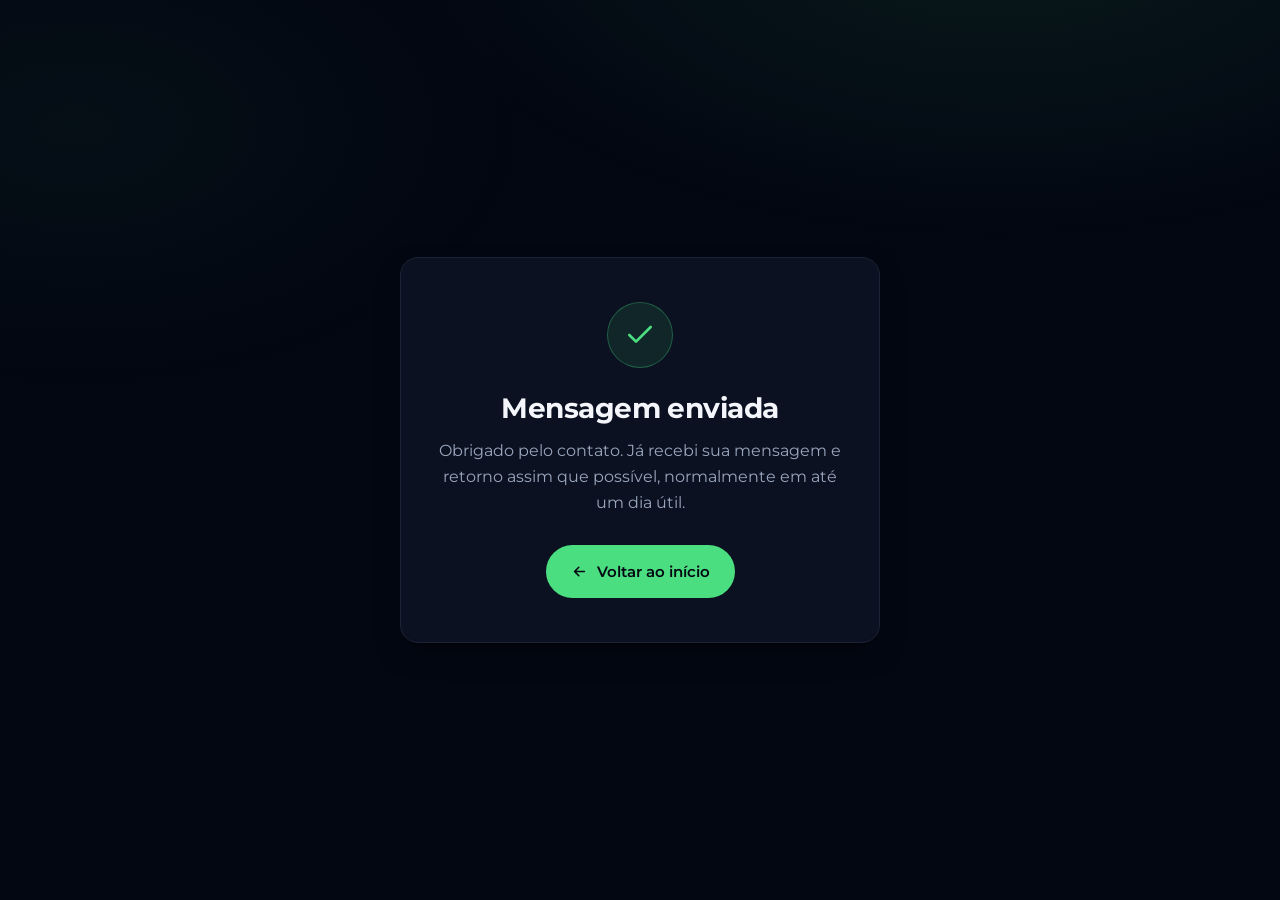
<file: thanks.html>
<!DOCTYPE html>
<html lang="pt-BR">

<head>
  <meta charset="UTF-8" />
  <meta name="viewport" content="width=device-width, initial-scale=1.0" />
  <title>Mensagem enviada | Gabriel Corrêa</title>
  <meta name="description" content="Sua mensagem foi enviada com sucesso." />
  <meta name="robots" content="noindex" />
  <meta name="theme-color" content="#030712" />

  <link rel="icon" href="./favicon.svg" type="image/svg+xml" />
  <link rel="preconnect" href="https://fonts.googleapis.com" />
  <link rel="preconnect" href="https://fonts.gstatic.com" crossorigin />
  <link
    href="https://fonts.googleapis.com/css2?family=Montserrat:wght@400;500;600;700&family=JetBrains+Mono:wght@400;500;600&display=swap"
    rel="stylesheet" />
  <link rel="stylesheet" href="./styles.css" />
</head>

<body>
  <div class="bg-glow" aria-hidden="true"></div>

  <main class="thanks">
    <div class="thanks-card">
      <div class="thanks-icon">
        <svg viewBox="0 0 24 24" fill="none" stroke="currentColor" stroke-width="2" stroke-linecap="round"
          stroke-linejoin="round" aria-hidden="true">
          <path d="M20 6L9 17l-5-5" />
        </svg>
      </div>

      <h1>Mensagem enviada</h1>
      <p>
        Obrigado pelo contato. Já recebi sua mensagem e retorno assim que possível,
        normalmente em até um dia útil.
      </p>

      <a class="btn btn--primary" href="./index.html">
        <svg viewBox="0 0 24 24" fill="none" stroke="currentColor" stroke-width="2.2" stroke-linecap="round"
          stroke-linejoin="round" aria-hidden="true">
          <path d="M19 12H5M11 18l-6-6 6-6" />
        </svg>
        Voltar ao início
      </a>
    </div>
  </main>
</body>

</html>
</file>
<file: styles.css>
/* ==========================================================================
   Portfólio de Gabriel Corrêa
   Design tokens + estilos. Sem build, sem CDN de CSS.
   ========================================================================== */

/* Identidade visual
   base   #030712
   claro  #f4f6fc
   acento #4ade80
   As demais cores são degraus derivados dessas três.               */

:root {
  /* Superfícies */
  --bg: #030712;
  --bg-alt: #060b18;
  --surface: #0b1120;
  --surface-hi: #111a2c;
  --border: #1a2436;
  --border-hi: #27334a;

  /* Texto */
  --text: #f4f6fc;
  --text-muted: #9aa6bd;
  --text-dim: #6b7891;

  /* Acento */
  --accent: #4ade80;
  --accent-hi: #7cebA4;
  --accent-dim: rgba(74, 222, 128, 0.1);
  --accent-line: rgba(74, 222, 128, 0.3);
  --on-accent: #030712;

  /* Tipografia */
  --font-sans: "Montserrat", ui-sans-serif, system-ui, -apple-system, "Segoe UI", sans-serif;
  --font-mono: "JetBrains Mono", ui-monospace, "SFMono-Regular", "Consolas", monospace;

  /* Layout */
  --wrap: 1120px;
  --radius: 14px;
  --radius-sm: 9px;
  --header-h: 68px;

  --shadow: 0 1px 2px rgba(0, 0, 0, 0.4), 0 12px 32px -12px rgba(0, 0, 0, 0.6);
  --ease: cubic-bezier(0.22, 1, 0.36, 1);
}

/* --------------------------------------------------------------- reset -- */

*,
*::before,
*::after {
  box-sizing: border-box;
}

html {
  scroll-behavior: smooth;
  scroll-padding-top: calc(var(--header-h) + 16px);
  -webkit-text-size-adjust: 100%;
}

body {
  margin: 0;
  background: var(--bg);
  color: var(--text);
  font-family: var(--font-sans);
  font-size: 16px;
  line-height: 1.65;
  -webkit-font-smoothing: antialiased;
  text-rendering: optimizeLegibility;
}

img {
  max-width: 100%;
  height: auto;
  display: block;
}

a {
  color: inherit;
  text-decoration: none;
}

h1,
h2,
h3,
h4 {
  margin: 0;
  line-height: 1.2;
  /* Montserrat é geométrica e larga; o tracking negativo compensa nos
     tamanhos grandes. 700 porque a fonte carrega 400/500/600/700.      */
  letter-spacing: -0.02em;
  font-weight: 700;
}

p {
  margin: 0;
}

ul {
  margin: 0;
  padding: 0;
  list-style: none;
}

button {
  font: inherit;
  color: inherit;
  background: none;
  border: 0;
  cursor: pointer;
}

:focus-visible {
  outline: 2px solid var(--accent);
  outline-offset: 3px;
  border-radius: 4px;
}

::selection {
  background: var(--accent);
  color: var(--on-accent);
}

/* ------------------------------------------------------------ utilidades - */

.wrap {
  width: 100%;
  max-width: var(--wrap);
  margin-inline: auto;
  padding-inline: 24px;
}

.skip-link {
  position: absolute;
  left: 16px;
  top: -100px;
  z-index: 200;
  background: var(--accent);
  color: var(--on-accent);
  padding: 10px 18px;
  border-radius: 8px;
  font-weight: 600;
  transition: top 0.2s;
}

.skip-link:focus {
  top: 16px;
}

.sr-only {
  position: absolute;
  width: 1px;
  height: 1px;
  padding: 0;
  margin: -1px;
  overflow: hidden;
  clip: rect(0 0 0 0);
  white-space: nowrap;
  border: 0;
}

.accent {
  color: var(--accent);
}

/* ---------------------------------------------------------------- fundo -- */

#particles-js {
  position: fixed;
  inset: 0;
  z-index: -2;
  background: var(--bg);
}

.bg-glow {
  position: fixed;
  inset: 0;
  z-index: -1;
  pointer-events: none;
  background:
    radial-gradient(60rem 32rem at 78% -10%, rgba(74, 222, 128, 0.09), transparent 65%),
    radial-gradient(48rem 28rem at 6% 14%, rgba(74, 222, 128, 0.04), transparent 60%);
}

/* -------------------------------------------------------------- cabeçalho */

.site-header {
  position: fixed;
  inset: 0 0 auto 0;
  z-index: 100;
  height: var(--header-h);
  display: flex;
  align-items: center;
  border-bottom: 1px solid transparent;
  transition: background 0.3s var(--ease), border-color 0.3s var(--ease);
}

.site-header.is-stuck {
  background: rgba(3, 7, 18, 0.85);
  backdrop-filter: blur(12px);
  -webkit-backdrop-filter: blur(12px);
  border-bottom-color: var(--border);
}

.nav {
  display: flex;
  align-items: center;
  justify-content: space-between;
  gap: 24px;
}

.brand {
  font-family: var(--font-mono);
  font-size: 1.05rem;
  font-weight: 600;
  letter-spacing: -0.01em;
  color: var(--text);
  white-space: nowrap;
}

.brand span {
  color: var(--accent);
}

.nav-links {
  display: none;
  gap: 4px;
  align-items: center;
}

.nav-links a {
  position: relative;
  display: block;
  padding: 8px 13px;
  border-radius: 8px;
  font-size: 0.9rem;
  font-weight: 500;
  color: var(--text-muted);
  transition: color 0.2s, background 0.2s;
}

.nav-links a:hover {
  color: var(--text);
  background: var(--surface);
}

.nav-links a.is-active {
  color: var(--accent);
}

.nav-cta {
  display: none;
  padding: 8px 16px;
  border: 1px solid var(--border-hi);
  border-radius: 999px;
  font-size: 0.875rem;
  font-weight: 600;
  color: var(--text);
  transition: border-color 0.2s, color 0.2s, background 0.2s;
}

.nav-cta:hover {
  border-color: var(--accent);
  color: var(--accent);
  background: var(--accent-dim);
}

.menu-toggle {
  display: grid;
  place-items: center;
  width: 42px;
  height: 42px;
  border: 1px solid var(--border);
  border-radius: 10px;
  color: var(--text);
  background: var(--surface);
}

.menu-toggle svg {
  width: 20px;
  height: 20px;
}

.menu-toggle .icon-close {
  display: none;
}

.menu-toggle[aria-expanded="true"] .icon-open {
  display: none;
}

.menu-toggle[aria-expanded="true"] .icon-close {
  display: block;
}

.mobile-menu {
  position: fixed;
  top: var(--header-h);
  left: 0;
  right: 0;
  z-index: 99;
  background: rgba(3, 7, 18, 0.97);
  backdrop-filter: blur(12px);
  -webkit-backdrop-filter: blur(12px);
  border-bottom: 1px solid var(--border);
  padding: 8px 24px 20px;
  transform-origin: top;
}

.mobile-menu[hidden] {
  display: none;
}

.mobile-menu a {
  display: block;
  padding: 13px 4px;
  font-size: 1.05rem;
  color: var(--text-muted);
  border-bottom: 1px solid var(--border);
  transition: color 0.2s, padding-left 0.2s;
}

.mobile-menu a:hover,
.mobile-menu a:focus-visible {
  color: var(--accent);
  padding-left: 10px;
}

.mobile-menu li:last-child a {
  border-bottom: 0;
}

/* --------------------------------------------------------------- seções -- */

.section {
  padding-block: 96px;
  position: relative;
}

.section--alt {
  background: linear-gradient(180deg, transparent, var(--bg-alt) 12%, var(--bg-alt) 88%, transparent);
}

.section-head {
  max-width: 640px;
  margin-bottom: 56px;
}

.section-head--center {
  margin-inline: auto;
  text-align: center;
}

.eyebrow {
  display: inline-flex;
  align-items: center;
  gap: 9px;
  font-family: var(--font-mono);
  font-size: 0.78rem;
  font-weight: 500;
  letter-spacing: 0.08em;
  text-transform: uppercase;
  color: var(--accent);
  margin-bottom: 14px;
}

.eyebrow::before {
  content: "";
  width: 22px;
  height: 1px;
  background: var(--accent-line);
}

.section-head--center .eyebrow::after {
  content: "";
  width: 22px;
  height: 1px;
  background: var(--accent-line);
}

.section-title {
  font-size: clamp(1.85rem, 4.2vw, 2.6rem);
  text-wrap: balance;
}

.section-lead {
  margin-top: 16px;
  color: var(--text-muted);
  font-size: 1.05rem;
  text-wrap: pretty;
}

/* ----------------------------------------------------------------- hero -- */

.hero {
  min-height: clamp(600px, 100svh, 900px);
  display: flex;
  align-items: center;
  padding-block: calc(var(--header-h) + 48px) 64px;
}

.hero-inner {
  max-width: 780px;
}

.hero h1 {
  font-size: clamp(2.4rem, 7vw, 4.1rem);
  letter-spacing: -0.035em;
  margin-bottom: 20px;
}

.hero h1 .line {
  display: block;
}

.hero-role {
  font-family: var(--font-mono);
  font-size: clamp(0.95rem, 2.4vw, 1.15rem);
  color: var(--accent);
  margin-bottom: 20px;
}

.hero-role .sep {
  color: var(--text-dim);
  margin-inline: 8px;
}

.hero-desc {
  font-size: clamp(1rem, 2.2vw, 1.15rem);
  color: var(--text-muted);
  max-width: 60ch;
  margin-bottom: 36px;
  text-wrap: pretty;
}

.hero-actions {
  display: flex;
  flex-wrap: wrap;
  gap: 14px;
  margin-bottom: 52px;
}

.hero-stats {
  display: grid;
  grid-template-columns: repeat(auto-fit, minmax(min(168px, 100%), 1fr));
  gap: 1px;
  background: var(--border);
  border: 1px solid var(--border);
  border-radius: var(--radius);
  overflow: hidden;
  max-width: 840px;
}

.hero-stats div {
  background: var(--bg);
  padding: 18px 20px;
}

.hero-stats dt {
  font-size: 0.78rem;
  color: var(--text-dim);
  text-transform: uppercase;
  letter-spacing: 0.06em;
  margin-bottom: 4px;
}

.hero-stats dd {
  margin: 0;
  font-family: var(--font-mono);
  font-size: 0.92rem;
  color: var(--text);
}

/* ---------------------------------------------------------------- botões - */

.btn {
  display: inline-flex;
  align-items: center;
  justify-content: center;
  gap: 9px;
  padding: 13px 24px;
  border-radius: 999px;
  font-size: 0.95rem;
  font-weight: 600;
  border: 1px solid transparent;
  transition: transform 0.18s var(--ease), background 0.2s, border-color 0.2s, color 0.2s;
}

.btn:hover {
  transform: translateY(-2px);
}

.btn svg {
  width: 17px;
  height: 17px;
  flex-shrink: 0;
}

.btn--primary {
  background: var(--accent);
  color: var(--on-accent);
}

.btn--primary:hover {
  background: var(--accent-hi);
}

.btn--ghost {
  border-color: var(--border-hi);
  color: var(--text);
}

.btn--ghost:hover {
  border-color: var(--accent);
  color: var(--accent);
  background: var(--accent-dim);
}

.btn--block {
  width: 100%;
}

/* ---------------------------------------------------------------- sobre -- */

.about-grid {
  display: grid;
  gap: 48px;
  align-items: start;
}

.about-text p + p {
  margin-top: 18px;
}

.about-text p {
  color: var(--text-muted);
  font-size: 1.05rem;
}

.about-text strong {
  color: var(--text);
  font-weight: 600;
}

.about-list {
  margin-top: 28px;
  display: grid;
  gap: 12px;
}

.about-list li {
  display: flex;
  gap: 12px;
  align-items: flex-start;
  color: var(--text-muted);
  font-size: 0.97rem;
}

.about-list svg {
  width: 18px;
  height: 18px;
  flex-shrink: 0;
  margin-top: 3px;
  color: var(--accent);
}

/* Terminal decorativo */
.terminal {
  border: 1px solid var(--border);
  border-radius: var(--radius);
  background: var(--surface);
  box-shadow: var(--shadow);
  overflow: hidden;
  font-family: var(--font-mono);
  font-size: 0.85rem;
}

.terminal-bar {
  display: flex;
  align-items: center;
  gap: 7px;
  padding: 11px 14px;
  background: var(--surface-hi);
  border-bottom: 1px solid var(--border);
}

.terminal-bar i {
  width: 11px;
  height: 11px;
  border-radius: 50%;
  background: var(--border-hi);
}

.terminal-bar i:nth-child(3) {
  background: var(--accent);
}

.terminal-bar span {
  margin-left: 8px;
  font-size: 0.76rem;
  color: var(--text-dim);
}

.terminal-body {
  padding: 18px;
  overflow-x: auto;
  line-height: 1.85;
}

.terminal-body pre {
  margin: 0;
  font: inherit;
  color: var(--text-muted);
  white-space: pre;
}

.tk-prompt {
  color: var(--accent);
}

.tk-key {
  color: var(--text-muted);
}

.tk-str {
  color: var(--text);
}

.tk-com {
  color: var(--text-dim);
}

/* ------------------------------------------------------------ trajetória - */

.trilha {
  position: relative;
  display: grid;
  gap: 8px;
  max-width: 820px;
  margin-inline: auto;
}

.trilha-titulo {
  max-width: 820px;
  margin: 0 auto 6px;
  padding-bottom: 12px;
  border-bottom: 1px solid var(--border);
  font-family: var(--font-mono);
  font-size: 0.8rem;
  font-weight: 500;
  letter-spacing: 0.1em;
  text-transform: uppercase;
  color: var(--text-dim);
}

/* Espaço extra antes do segundo bloco de trilha */
.trilha + .trilha-titulo {
  margin-top: 56px;
}

.marco {
  position: relative;
  display: grid;
  gap: 6px;
  padding: 22px 0 22px 30px;
  border-left: 1px solid var(--border);
}

/* Marcador na linha do tempo */
.marco::before {
  content: "";
  position: absolute;
  left: -5px;
  top: 30px;
  width: 9px;
  height: 9px;
  border-radius: 50%;
  background: var(--surface-hi);
  border: 1px solid var(--border-hi);
}

.marco--atual::before {
  background: var(--accent);
  border-color: var(--accent);
  box-shadow: 0 0 0 4px var(--accent-dim);
}

/* O último item não continua a linha para baixo */
.marco:last-child {
  border-left-color: transparent;
}

.marco:last-child::after {
  content: "";
  position: absolute;
  left: -1px;
  top: 0;
  height: 30px;
  border-left: 1px solid var(--border);
}

.marco-periodo {
  display: flex;
  align-items: center;
  gap: 10px;
  font-family: var(--font-mono);
  font-size: 0.82rem;
  color: var(--text-dim);
}

.marco-badge {
  padding: 2px 9px;
  border-radius: 999px;
  background: var(--accent-dim);
  border: 1px solid var(--accent-line);
  color: var(--accent);
  font-size: 0.7rem;
  font-weight: 600;
  letter-spacing: 0.04em;
  text-transform: uppercase;
}

.marco-corpo h3 {
  font-size: 1.2rem;
  margin-bottom: 3px;
}

.marco-org {
  font-size: 0.93rem;
  font-weight: 600;
  color: var(--accent);
  margin-bottom: 8px;
}

.marco-desc {
  color: var(--text-muted);
  font-size: 0.96rem;
  max-width: 62ch;
  text-wrap: pretty;
}

@media (min-width: 760px) {
  .marco {
    grid-template-columns: 190px 1fr;
    gap: 24px;
    align-items: start;
  }

  .marco-periodo {
    flex-direction: column;
    align-items: flex-start;
    gap: 7px;
    padding-top: 3px;
  }
}

/* ------------------------------------------------------------- projetos -- */

.filters {
  display: flex;
  flex-wrap: wrap;
  gap: 9px;
  justify-content: center;
  margin-bottom: 40px;
}

.filter {
  padding: 8px 17px;
  border: 1px solid var(--border);
  border-radius: 999px;
  background: var(--surface);
  font-size: 0.86rem;
  font-weight: 500;
  color: var(--text-muted);
  transition: border-color 0.2s, color 0.2s, background 0.2s;
}

.filter:hover {
  color: var(--text);
  border-color: var(--border-hi);
}

.filter[aria-pressed="true"] {
  background: var(--accent-dim);
  border-color: var(--accent-line);
  color: var(--accent);
}

/* min() evita que a trilha fique mais larga que o container em telas
   estreitas. Sem ele, celulares pequenos ganham scroll horizontal. */
.projects-grid {
  display: grid;
  grid-template-columns: repeat(auto-fill, minmax(min(320px, 100%), 1fr));
  gap: 22px;
}

/* ---- card com efeito de virada ---------------------------------------- */
/* A perspectiva fica no container e o giro no filho: girar o elemento que
   também tem a perspectiva achata o efeito 3D.                            */

.card {
  perspective: 1400px;
  /* Altura fixa porque as duas faces são absolutas e saem do fluxo.
     Dimensionada pela face mais alta medida com Montserrat (457px), com
     folga para o fallback de fonte, que rende linhas mais altas.        */
  min-height: 490px;
  cursor: pointer;
}

.card[hidden] {
  display: none;
}

.card-inner {
  position: relative;
  width: 100%;
  height: 100%;
  min-height: inherit;
  transform-style: preserve-3d;
  transition: transform 0.7s var(--ease);
}

/* Foco pelo teclado e clique valem em qualquer dispositivo. O hover fica
   restrito a ponteiro de verdade: no toque ele "gruda" depois do tap.    */
.card:focus-within .card-inner,
.card.esta-virado .card-inner {
  transform: rotateY(180deg);
}

@media (hover: hover) and (pointer: fine) {
  .card:hover .card-inner {
    transform: rotateY(180deg);
  }
}

.card-face {
  position: absolute;
  inset: 0;
  display: flex;
  flex-direction: column;
  padding: 26px;
  border: 1px solid var(--border);
  border-radius: var(--radius);
  background: var(--surface);
  /* Esconde o verso da face enquanto ela está de costas. */
  backface-visibility: hidden;
  -webkit-backface-visibility: hidden;
  transition: border-color 0.3s, box-shadow 0.3s;
  overflow: hidden;
}

.card:hover .card-face,
.card:focus-within .card-face {
  border-color: var(--border-hi);
  box-shadow: var(--shadow);
}

.card-verso {
  transform: rotateY(180deg);
  background: var(--surface-hi);
  border-color: var(--border-hi);
  justify-content: space-between;
}

.card-verso h4 {
  font-family: var(--font-mono);
  font-size: 0.76rem;
  font-weight: 500;
  letter-spacing: 0.08em;
  text-transform: uppercase;
  color: var(--accent);
  margin-bottom: 16px;
}

.card-lista {
  display: grid;
  gap: 11px;
  margin-bottom: 20px;
  flex-grow: 1;
  align-content: start;
}

.card-lista li {
  position: relative;
  padding-left: 20px;
  color: var(--text-muted);
  font-size: 0.9rem;
  line-height: 1.5;
}

.card-lista li::before {
  content: "";
  position: absolute;
  left: 2px;
  top: 8px;
  width: 6px;
  height: 6px;
  border-radius: 50%;
  background: var(--accent);
  opacity: 0.5;
}

/* Chamada discreta indicando que o card vira */
.card-dica {
  display: inline-flex;
  align-items: center;
  gap: 7px;
  margin-top: 18px;
  padding-top: 16px;
  border-top: 1px solid var(--border);
  font-size: 0.82rem;
  color: var(--text-dim);
}

.card-dica svg {
  width: 15px;
  height: 15px;
  flex-shrink: 0;
  transition: transform 0.3s var(--ease);
}

.card:hover .card-dica,
.card:focus-within .card-dica {
  color: var(--accent);
}

.card:hover .card-dica svg,
.card:focus-within .card-dica svg {
  transform: translateX(4px);
}

.card-top {
  display: flex;
  align-items: flex-start;
  justify-content: space-between;
  gap: 14px;
  margin-bottom: 14px;
}

/* Só o traço do ícone, sem caixa nem preenchimento atrás.
   Todos em cinza: o verde fica reservado aos selos e links, que é onde
   ele carrega informação.                                              */
.card-icon {
  display: block;
  flex-shrink: 0;
  color: var(--text-muted);
}

.card-icon svg {
  width: 28px;
  height: 28px;
}

/* Sem preenchimento: só contorno e texto. */
.badge {
  display: inline-flex;
  align-items: center;
  gap: 6px;
  padding: 4px 11px;
  border-radius: 999px;
  font-size: 0.72rem;
  font-weight: 600;
  letter-spacing: 0.03em;
  text-transform: uppercase;
  white-space: nowrap;
  border: 1px solid var(--border-hi);
  color: var(--text-dim);
  background: transparent;
}

.badge--live {
  color: var(--accent);
  border-color: var(--accent-line);
}

.card h3 {
  font-size: 1.25rem;
  margin-bottom: 9px;
}

.card-desc {
  color: var(--text-muted);
  font-size: 0.95rem;
  flex-grow: 1;
}

.tags {
  display: flex;
  flex-wrap: wrap;
  gap: 7px;
  margin-top: 20px;
}

.tag {
  padding: 4px 10px;
  border-radius: 6px;
  background: var(--surface-hi);
  border: 1px solid var(--border);
  font-family: var(--font-mono);
  font-size: 0.74rem;
  color: var(--text-muted);
}

.card-link {
  display: inline-flex;
  align-items: center;
  gap: 7px;
  font-size: 0.88rem;
  font-weight: 600;
  color: var(--accent);
  transition: gap 0.2s var(--ease), color 0.2s;
}

.card-link:hover {
  gap: 11px;
  color: var(--accent-hi);
}

.card-link svg {
  width: 15px;
  height: 15px;
}

.card-note {
  font-size: 0.83rem;
  color: var(--text-dim);
  display: inline-flex;
  align-items: center;
  gap: 7px;
}

.card-note svg {
  width: 14px;
  height: 14px;
}

/* ----------------------------------------------------------- habilidades - */

.skills-grid {
  display: grid;
  grid-template-columns: repeat(auto-fit, minmax(min(280px, 100%), 1fr));
  gap: 22px;
}

.skill-group {
  padding: 26px;
  border: 1px solid var(--border);
  border-radius: var(--radius);
  background: var(--surface);
}

.skill-group h3 {
  display: flex;
  align-items: center;
  gap: 11px;
  font-size: 1.05rem;
  margin-bottom: 18px;
}

.skill-group h3 svg {
  width: 19px;
  height: 19px;
  color: var(--accent);
}

.skill-group--infra {
  border-color: var(--border-hi);
}

.chips {
  display: flex;
  flex-wrap: wrap;
  gap: 8px;
}

.chip {
  padding: 6px 13px;
  border-radius: 8px;
  background: var(--bg-alt);
  border: 1px solid var(--border);
  font-size: 0.85rem;
  color: var(--text-muted);
  transition: border-color 0.2s, color 0.2s, transform 0.2s var(--ease);
}

.chip:hover {
  border-color: var(--accent-line);
  color: var(--text);
  transform: translateY(-2px);
}


.skill-group--learning {
  border-style: dashed;
  background: transparent;
}

.skill-group--learning h3 svg {
  color: var(--text-dim);
}

/* -------------------------------------------------------------- contato -- */

.contact-grid {
  display: grid;
  gap: 44px;
  align-items: start;
}

.form {
  display: grid;
  gap: 16px;
}

.field label {
  display: block;
  font-size: 0.85rem;
  font-weight: 600;
  color: var(--text-muted);
  margin-bottom: 7px;
}

.field input,
.field textarea {
  width: 100%;
  padding: 13px 15px;
  border-radius: var(--radius-sm);
  border: 1px solid var(--border);
  background: var(--surface);
  color: var(--text);
  font: inherit;
  font-size: 0.95rem;
  transition: border-color 0.2s, background 0.2s;
}

.field textarea {
  resize: vertical;
  min-height: 130px;
}

.field input::placeholder,
.field textarea::placeholder {
  color: var(--text-dim);
}

.field input:focus,
.field textarea:focus {
  outline: none;
  border-color: var(--accent);
  background: var(--surface-hi);
}

.form-note {
  font-size: 0.82rem;
  color: var(--text-dim);
  text-align: center;
}

.contact-aside {
  display: grid;
  gap: 12px;
  align-content: start;
}

.contact-card {
  display: flex;
  align-items: center;
  gap: 15px;
  padding: 17px 20px;
  border: 1px solid var(--border);
  border-radius: var(--radius);
  background: var(--surface);
  transition: transform 0.22s var(--ease), border-color 0.22s;
}

.contact-card:hover {
  transform: translateX(4px);
  border-color: var(--border-hi);
}

.contact-card svg {
  width: 21px;
  height: 21px;
  flex-shrink: 0;
  color: var(--text-muted);
  transition: color 0.22s;
}

.contact-card:hover svg {
  color: var(--accent);
}

.contact-card b {
  display: block;
  font-size: 0.95rem;
  font-weight: 600;
  color: var(--text);
}

.contact-card small {
  display: block;
  font-size: 0.83rem;
  color: var(--text-dim);
  word-break: break-word;
}

/* -------------------------------------------------------------- rodapé --- */

.site-footer {
  border-top: 1px solid var(--border);
  padding-block: 34px;
  margin-top: 32px;
}

.footer-inner {
  display: flex;
  flex-wrap: wrap;
  gap: 16px;
  align-items: center;
  justify-content: space-between;
}

.site-footer p {
  font-size: 0.88rem;
  color: var(--text-dim);
}

.footer-links {
  display: flex;
  gap: 8px;
}

.footer-links a {
  display: grid;
  place-items: center;
  width: 38px;
  height: 38px;
  border-radius: 10px;
  border: 1px solid var(--border);
  color: var(--text-muted);
  transition: color 0.2s, border-color 0.2s, transform 0.2s var(--ease);
}

.footer-links a:hover {
  color: var(--accent);
  border-color: var(--accent-line);
  transform: translateY(-2px);
}

.footer-links svg {
  width: 18px;
  height: 18px;
}

.to-top {
  position: fixed;
  right: 22px;
  bottom: 22px;
  z-index: 90;
  display: grid;
  place-items: center;
  width: 44px;
  height: 44px;
  border-radius: 50%;
  border: 1px solid var(--border-hi);
  background: var(--surface);
  color: var(--text-muted);
  opacity: 0;
  visibility: hidden;
  transform: translateY(12px);
  transition: opacity 0.25s, visibility 0.25s, transform 0.25s var(--ease), color 0.2s, border-color 0.2s;
}

.to-top.is-visible {
  opacity: 1;
  visibility: visible;
  transform: none;
}

.to-top:hover {
  color: var(--accent);
  border-color: var(--accent);
}

.to-top svg {
  width: 18px;
  height: 18px;
}

/* ------------------------------------------------------------ animações -- */

.reveal {
  opacity: 0;
  transform: translateY(18px);
  transition: opacity 0.6s var(--ease), transform 0.6s var(--ease);
}

.reveal.is-in {
  opacity: 1;
  transform: none;
}

/* --------------------------------------------------------- breakpoints --- */

@media (min-width: 700px) {
  .about-grid {
    grid-template-columns: 1.15fr 1fr;
    gap: 56px;
  }

  .contact-grid {
    grid-template-columns: 1.25fr 1fr;
  }

  .form-row {
    display: grid;
    grid-template-columns: 1fr 1fr;
    gap: 16px;
  }
}

@media (min-width: 1000px) {
  .nav-links,
  .nav-cta {
    display: flex;
  }

  .menu-toggle {
    display: none;
  }

  .mobile-menu {
    display: none !important;
  }

  .section {
    padding-block: 120px;
  }
}

@media (max-width: 640px) {
  #particles-js {
    display: none;
  }
}

@media (prefers-reduced-motion: reduce) {
  html {
    scroll-behavior: auto;
  }

  *,
  *::before,
  *::after {
    animation-duration: 0.01ms !important;
    animation-iteration-count: 1 !important;
    transition-duration: 0.01ms !important;
  }

  .reveal {
    opacity: 1;
    transform: none;
  }

  /* O card ainda vira, mas sem a animação de rotação. */
  .card-inner {
    transition: none;
  }

  #particles-js {
    display: none;
  }
}

/* ------------------------------------------------------ página obrigado -- */

.thanks {
  min-height: 100svh;
  display: grid;
  place-items: center;
  padding: 24px;
}

.thanks-card {
  max-width: 480px;
  width: 100%;
  text-align: center;
  padding: 44px 34px;
  border: 1px solid var(--border);
  border-radius: 18px;
  background: var(--surface);
  box-shadow: var(--shadow);
}

.thanks-icon {
  display: grid;
  place-items: center;
  width: 66px;
  height: 66px;
  margin: 0 auto 24px;
  border-radius: 50%;
  background: var(--accent-dim);
  border: 1px solid var(--accent-line);
  color: var(--accent);
}

.thanks-icon svg {
  width: 32px;
  height: 32px;
}

.thanks-card h1 {
  font-size: 1.75rem;
  margin-bottom: 12px;
}

.thanks-card p {
  color: var(--text-muted);
  margin-bottom: 28px;
}
</file>
